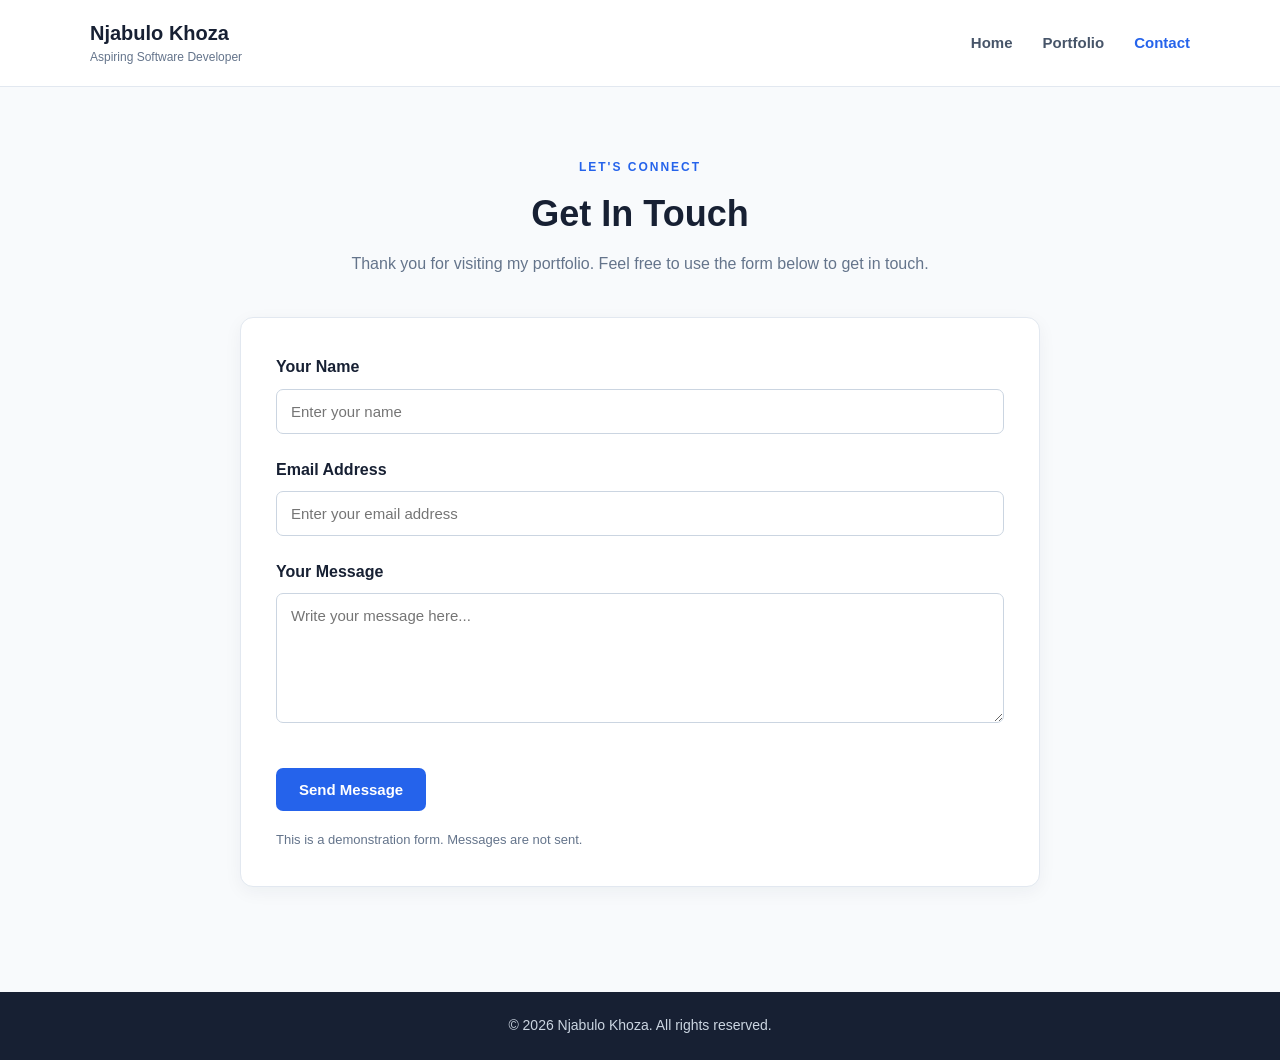
<file: contact.html>
<!DOCTYPE html>
<html lang="en">
<head>
    <meta charset="UTF-8">
    <meta name="viewport" content="width=device-width, initial-scale=1.0">

    <title>Njabulo Khoza | Contact</title>

    <link rel="stylesheet" href="style.css">
</head>

<body>

    <header>
        <nav class="navbar">
            <a href="index.html" class="logo">
                Njabulo Khoza
                <span>Aspiring Software Developer</span>
            </a>

            <ul class="nav-links">
                <li><a href="index.html">Home</a></li>
                <li><a href="portfolio.html">Portfolio</a></li>
                <li><a href="contact.html" class="active">Contact</a></li>
            </ul>
        </nav>
    </header>

    <main>

        <section class="content-section contact-section">

            <div class="section-heading">
                <span class="eyebrow">LET'S CONNECT</span>
                <h1>Get In Touch</h1>

                <p>
                    Thank you for visiting my portfolio.
                    Feel free to use the form below to get in touch.
                </p>
            </div>

            <div class="contact-card">

                <form action="#" method="post">

                    <div class="form-group">
                        <label for="name">Your Name</label>
                        <input
                            type="text"
                            id="name"
                            name="name"
                            placeholder="Enter your name"
                            required>
                    </div>

                    <div class="form-group">
                        <label for="email">Email Address</label>
                        <input
                            type="email"
                            id="email"
                            name="email"
                            placeholder="Enter your email address"
                            required>
                    </div>

                    <div class="form-group">
                        <label for="message">Your Message</label>
                        <textarea
                            id="message"
                            name="message"
                            rows="6"
                            placeholder="Write your message here..."
                            required></textarea>
                    </div>

                    <button type="submit" class="button">
                        Send Message
                    </button>

                    <p class="form-notice">
                        This is a demonstration form. Messages are not sent.
                    </p>

                </form>

            </div>

        </section>

    </main>

    <footer>
        <p>&copy; 2026 Njabulo Khoza. All rights reserved.</p>
    </footer>

</body>
</html>
</file>
<file: style.css>
* {
    margin: 0;
    padding: 0;
    box-sizing: border-box;
}

body {
    font-family: Arial, Helvetica, sans-serif;
    background-color: #F8FAFC;
    color: #172033;
    line-height: 1.7;
}

a {
    text-decoration: none;
}

main {
    min-height: 70vh;
}

header {
    background-color: #FFFFFF;
    border-bottom: 1px solid #E2E8F0;
}

.navbar {
    max-width: 1150px;
    margin: 0 auto;
    padding: 20px 25px;

    display: flex;
    align-items: center;
    justify-content: space-between;
    gap: 25px;
}

.logo {
    color: #172033;
    font-size: 20px;
    font-weight: bold;
    line-height: 1.3;
}

.logo span {
    display: block;
    color: #64748B;
    font-size: 12px;
    font-weight: normal;
    margin-top: 4px;
}

.nav-links {
    list-style: none;
    display: flex;
    align-items: center;
    gap: 30px;
}

.nav-links a {
    color: #475569;
    font-size: 15px;
    font-weight: bold;
    transition: color 0.3s ease;
}

.nav-links a:hover,
.nav-links a.active {
    color: #2563EB;
}

.hero {
    max-width: 1150px;
    margin: 0 auto;
    padding: 95px 25px 85px;
}

.hero-content {
    max-width: 760px;
}

.eyebrow {
    display: inline-block;
    color: #2563EB;
    font-size: 12px;
    font-weight: bold;
    letter-spacing: 2px;
    margin-bottom: 15px;
}

.hero h1 {
    color: #172033;
    font-size: clamp(34px, 5vw, 52px);
    line-height: 1.2;
    margin-bottom: 15px;
}

.hero h2 {
    color: #2563EB;
    font-size: 21px;
    margin-bottom: 22px;
}

.hero p {
    color: #475569;
    max-width: 680px;
    margin-bottom: 15px;
}

.button {
    display: inline-block;
    background-color: #2563EB;
    color: #FFFFFF;
    border: none;
    border-radius: 7px;
    padding: 13px 23px;
    margin-top: 15px;
    font-size: 15px;
    font-weight: bold;
    cursor: pointer;
    transition: background-color 0.3s ease,
                transform 0.3s ease;
}

.github-link {
    display: inline-block;
    margin-top: 15px;
    margin-left: 12px;
    color: #2563EB;
    font-weight: bold;
    transition: color 0.3s ease;
}

.github-link:hover {
    color: #172033;
    text-decoration: underline;
}

.button:hover {
    background-color: #1D4ED8;
    transform: translateY(-2px);
}

.content-section {
    max-width: 1150px;
    margin: 0 auto;
    padding: 65px 25px;
}

.section-heading {
    max-width: 700px;
    margin: 0 auto 40px;
    text-align: center;
}

.section-heading h1,
.section-heading h2 {
    color: #172033;
    font-size: 36px;
    line-height: 1.2;
    margin-bottom: 15px;
}

.section-heading p {
    color: #64748B;
}

.about-grid {
    display: grid;
    grid-template-columns: repeat(2, minmax(0, 1fr));
    gap: 25px;
    align-items: stretch;
}

.info-card {
    background-color: #FFFFFF;
    border: 1px solid #E2E8F0;
    border-radius: 13px;
    padding: 28px;
    box-shadow: 0 5px 18px rgba(23, 32, 51, 0.05);
}

.about-card {
    grid-column: 1 / -1;
}

.card-icon {
    display: inline-flex;
    align-items: center;
    justify-content: center;
    width: 42px;
    height: 42px;
    border-radius: 9px;
    background-color: #EFF6FF;
    color: #2563EB;
    font-size: 13px;
    font-weight: bold;
    margin-bottom: 18px;
}

.info-card h3 {
    color: #172033;
    font-size: 21px;
    margin-bottom: 15px;
}

.info-card p {
    color: #475569;
    margin-bottom: 13px;
}

.skills-list {
    list-style: none;
}

.skills-list li {
    color: #475569;
    padding: 9px 0;
    border-bottom: 1px solid #F1F5F9;
}

.skills-list li:last-child {
    border-bottom: none;
}

.cta-section {
    background-color: #172033;
    color: #FFFFFF;
    text-align: center;
    padding: 55px 25px;
    margin-top: 30px;
}

.cta-section h2 {
    font-size: 27px;
    margin-bottom: 10px;
}

.cta-section p {
    color: #CBD5E1;
}

.cta-section .button {
    background-color: #2563EB;
}

.portfolio-section {
    padding-top: 70px;
}

.project-grid {
    display: grid;
    grid-template-columns: repeat(2, minmax(0, 1fr));
    gap: 28px;
    align-items: stretch;
}

.project-card {
    display: flex;
    flex-direction: column;
    background-color: #FFFFFF;
    border: 1px solid #E2E8F0;
    border-radius: 13px;
    padding: 22px;
    box-shadow: 0 5px 18px rgba(23, 32, 51, 0.05);
    transition: transform 0.3s ease,
                box-shadow 0.3s ease;
}

.project-card:hover {
    transform: translateY(-5px);
    box-shadow: 0 10px 25px rgba(23, 32, 51, 0.10);
}

.project-card img {
    width: 100%;
    height: 220px;
    object-fit: cover;
    border-radius: 8px;
    margin-bottom: 20px;
}

.project-number {
    color: #2563EB;
    font-size: 12px;
    font-weight: bold;
    letter-spacing: 1.5px;
    margin-bottom: 9px;
}

.project-card h2 {
    color: #172033;
    font-size: 22px;
    line-height: 1.3;
    margin-bottom: 14px;
}

.project-card p {
    color: #475569;
    font-size: 15px;
    margin-bottom: 14px;
}

.project-details {
    margin-top: auto;
    padding-top: 12px;
    border-top: 1px solid #E2E8F0;
}

.project-details strong {
    color: #172033;
}

.contact-section {
    max-width: 850px;
}

.contact-card {
    background-color: #FFFFFF;
    border: 1px solid #E2E8F0;
    border-radius: 13px;
    padding: 35px;
    box-shadow: 0 5px 18px rgba(23, 32, 51, 0.05);
}

.form-group {
    margin-bottom: 22px;
}

.form-group label {
    display: block;
    color: #172033;
    font-weight: bold;
    margin-bottom: 8px;
}

.form-group input,
.form-group textarea {
    width: 100%;
    padding: 13px 14px;
    border: 1px solid #CBD5E1;
    border-radius: 7px;
    background-color: #FFFFFF;
    color: #172033;
    font-family: Arial, Helvetica, sans-serif;
    font-size: 15px;
}

.form-group input:focus,
.form-group textarea:focus {
    outline: 2px solid #2563EB;
    border-color: #2563EB;
}

.form-group textarea {
    resize: vertical;
}

.form-notice {
    color: #64748B;
    font-size: 13px;
    margin-top: 18px;
}

footer {
    background-color: #172033;
    color: #CBD5E1;
    text-align: center;
    padding: 22px;
    margin-top: 40px;
}

footer p {
    font-size: 14px;
}

@media (max-width: 700px) {

    .navbar {
        flex-direction: column;
        text-align: center;
    }

    .nav-links {
        justify-content: center;
        flex-wrap: wrap;
        gap: 18px;
    }

    .hero {
        padding-top: 65px;
        padding-bottom: 55px;
    }

    .about-grid {
        grid-template-columns: 1fr;
    }

    .about-card {
        grid-column: auto;
    }

    .project-grid {
        grid-template-columns: 1fr;
    }

    .section-heading h1,
    .section-heading h2 {
        font-size: 30px;
    }

    .contact-card {
        padding: 22px;
    }
}

.hero-heading {
    display: flex;
    align-items: center;
    gap: 20px;
    margin-bottom: 18px;
}

.hero-profile {
    width: 250px;
    height: 250px;
    border-radius: 80%;
    object-fit: center;
    border: 3px solid #FFFFFF;
    box-shadow: 0 4px 12px rgba(23, 32, 51, 0.12);
    flex-shrink: 0;
}


@media (max-width: 700px) {
    .hero-heading {
        gap: 12px;
    }

    .hero-profile {
        width: 80px;
        height: 80px;
    }

    .hero-heading h1 {
        font-size: 27px;
    }
}
</file>
